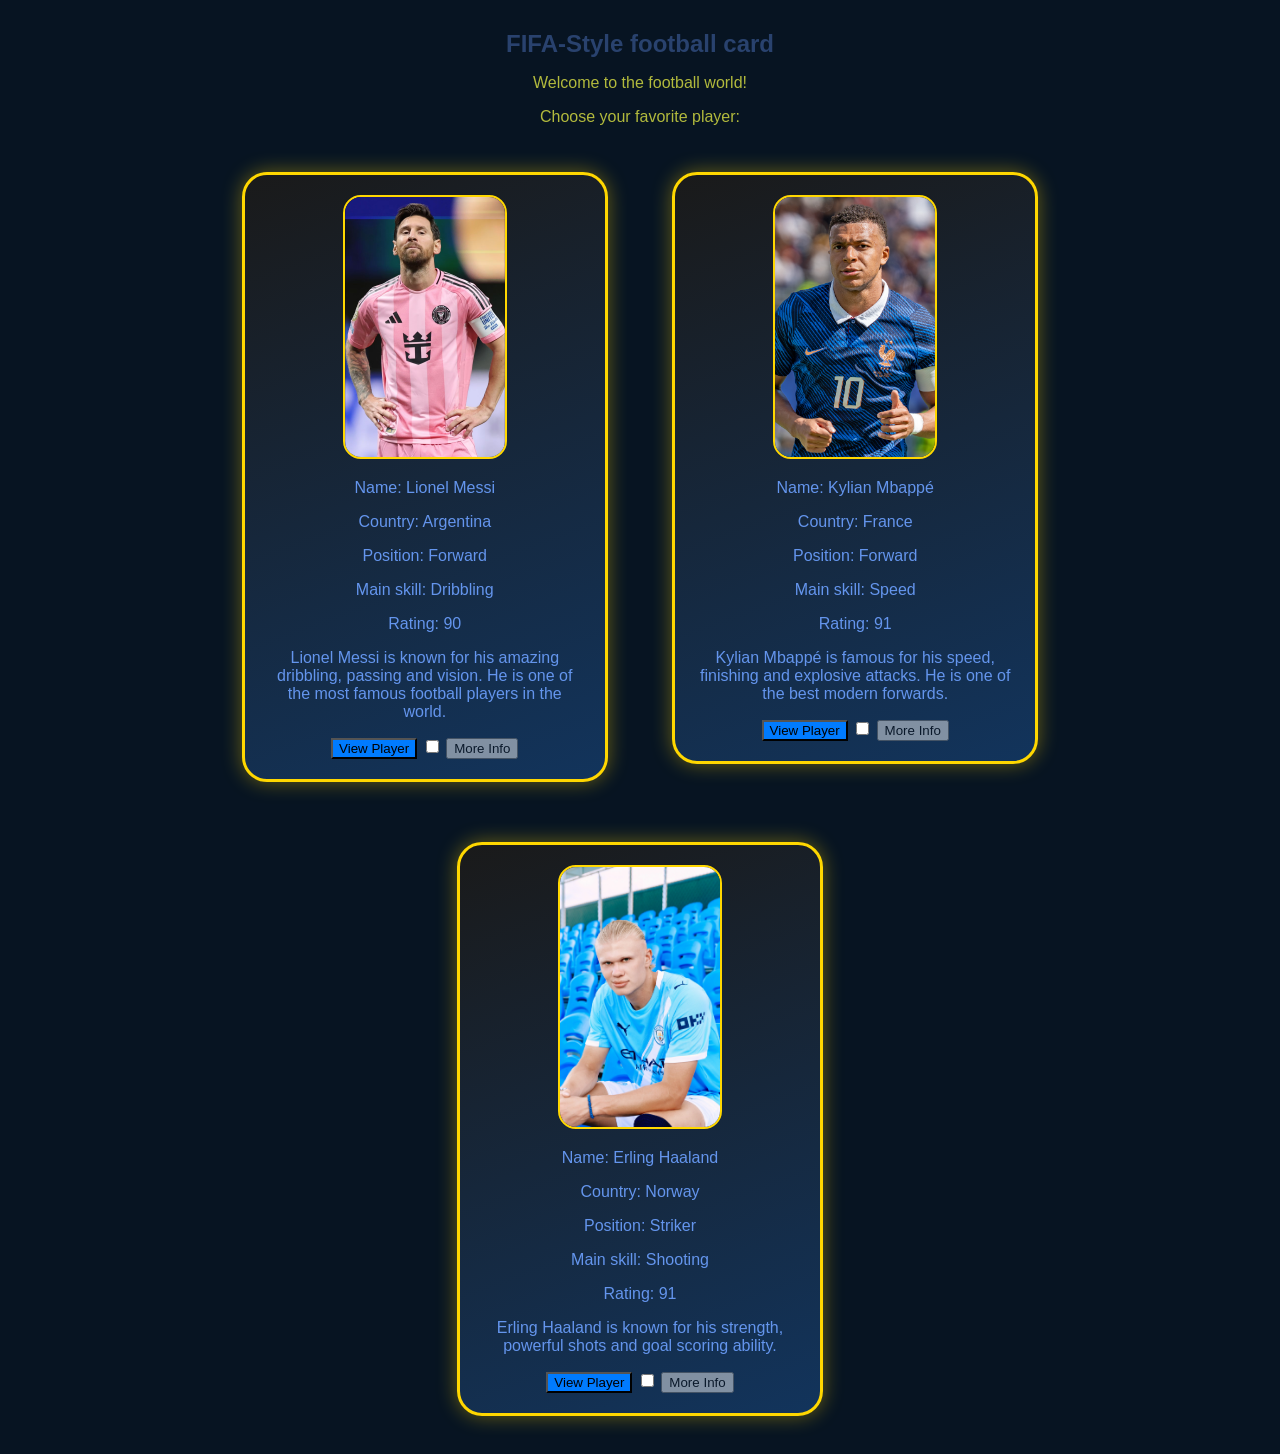
<file: src/indexFIFA.html>
<!DOCTYPE html>
<html lang = "en">
<head>
    <meta charset = "UTF-8">
    <meta name = "viewport" content = "width = device-width, initial-scale = 1.0">
    <title>FIFA-Style football card</title>
    <link rel = "stylesheet" href = "styleFIFA.css">
    <link rel = "shortcut icon" href = "../img/img.png">
</head>
<body>
<header>
    <h1>FIFA-Style football card</h1>
    <p>Welcome to the football world! </p>
    <p>Choose your favorite player:</p>
</header>
<div class = "cards">
    <div class = "player-card"><img src = "../img/img_1.png" alt = "Messi">
        <p>Name: Lionel Messi</p>
        <p> Country: Argentina </p>
        <p> Position: Forward</p>
        <p>Main skill: Dribbling</p>
        <p>Rating: 90</p>
        <p>Lionel Messi is known for his amazing dribbling, passing and vision. He is one of the most famous football
           players in the world.</p>
        <button class = "btn-primary">View Player</button>
        <label>
            <input class = "checkbox-trigger" type = "checkbox">
            <button class = "btn-delete">More Info</button>
        </label>
    </div>
    <div class = "player-card"><img src = "../img/img_2.png" alt = "Mbappe">
        <p>Name: Kylian Mbappé</p>
        <p>Country: France</p>
        <p> Position: Forward</p>
        <p> Main skill: Speed</p>
        <p> Rating: 91</p>
        <p>Kylian Mbappé is famous for his speed, finishing and explosive attacks. He is one of the best modern
           forwards.</p>
        <button class = "btn-primary">View Player</button>
        <label>
            <input class = "checkbox-trigger" type = "checkbox">
            <button class = "btn-delete">More Info</button>
        </label>

    </div>
    <div class = "player-card"><img src = "../img/img_3.png" alt = "Haaland">
        <p>Name: Erling Haaland</p>
        <p> Country: Norway</p>
        <p> Position: Striker</p>
        <p> Main skill: Shooting</p>
        <p>Rating: 91</p>
        <p>Erling Haaland is known for his strength, powerful shots and goal scoring ability.</p>
        <button class = "btn-primary">View Player</button>
        <label>
            <input class = "checkbox-trigger" type = "checkbox">
            <button class = "btn-delete">More Info</button>
        </label>
    </div>
</div>
</body>
</html>
</file>
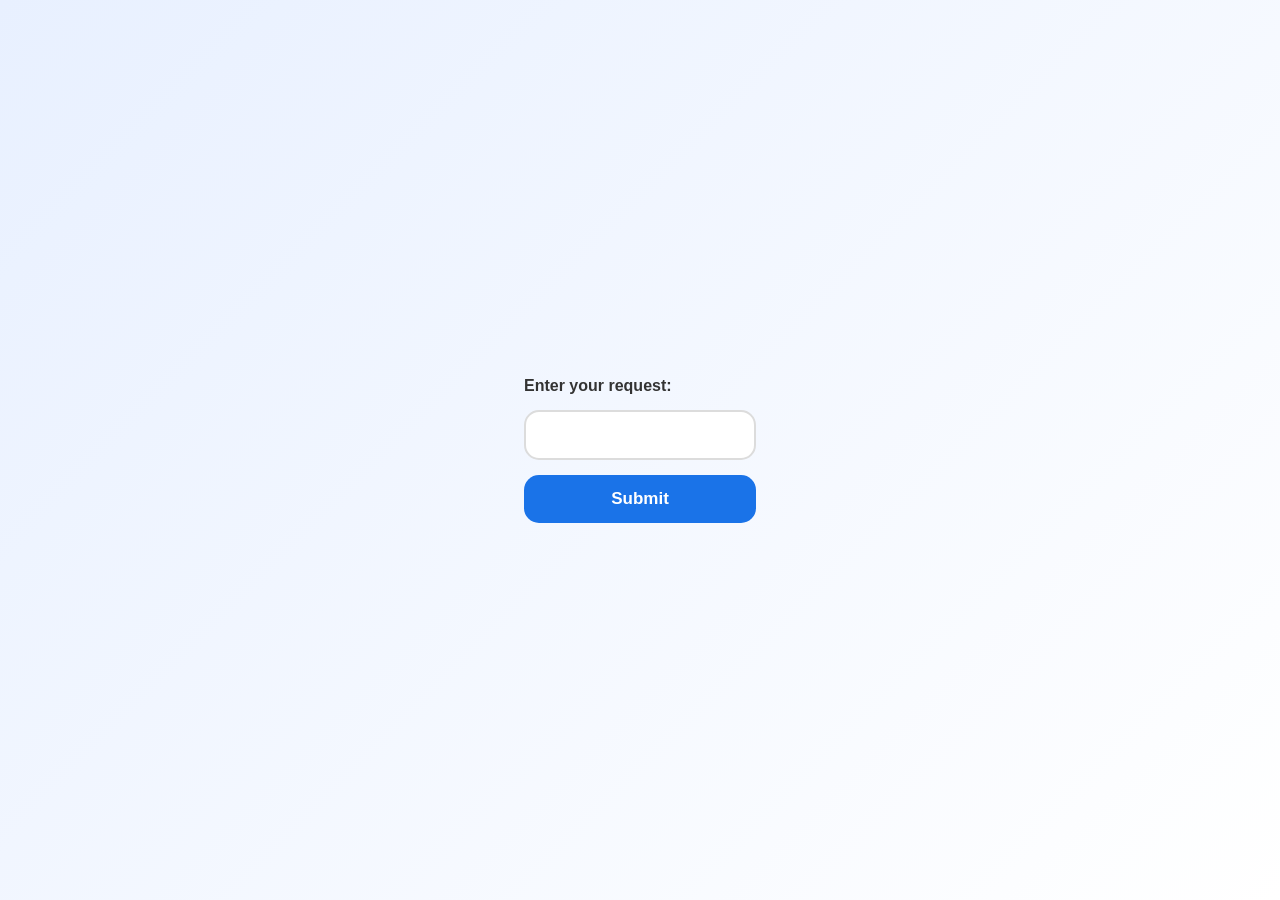
<file: src_forms/indexForm.html>
<!DOCTYPE html>
<html lang = "en" xmlns = "http://www.w3.org/1999/html">
<head>
    <meta charset = "UTF-8">
    <meta name = "viewport" content = "width = device-width, initial-scale = 1.0">
    <title>Form </title>
    <link rel = "stylesheet" href = "styleForm.css">
</head>
<body>
<form action = "https://www.google.com/search" method = "get" >
<label for="request" >Enter your request:</label>
    <input type = "text" id = "request" name = "q">
<button type = "submit" id = "submit" >Submit</button>
</form>

</body>
</html>
</file>
<file: src/styleFIFA.css>
div p {
    color: cornflowerblue;
    font-family: Verdana, Geneva, Tahoma, sans-serif;
    font-size: 16px;
}

h1 ~ p {
    color: #b2ba3d;
    font-family: Verdana, Geneva, Tahoma, sans-serif ;
    font-size: 16px;
}

div {
    color: #29426e;
    font-family: Verdana, Geneva, Tahoma, sans-serif;
    font-size: 16px

}
h1 {
    color: #29426e;
    font-family: Verdana, Geneva, Tahoma, sans-serif;
    font-size: 24px;
    text-align: center;
    margin-top: 30px;

}

img[alt] {
    border: 3px solid goldenrod;


}

.player-card img {
    width: 50%;
    height: 260px;
    object-fit: cover;
    border-radius: 18px;
    border: 2px solid gold;
}

button.btn-primary {
    background-color: #007bff
}

.checkbox-trigger ~ .btn-delete {
    opacity: 0.5;
}


body {
    background-color: #071422;
}

.cards {
    text-align: center;
}

header {
    text-align: center;
}

.player-card {
    width: 320px;
    background: linear-gradient(160deg, #1a1a1a, #12345c);
    border: 3px solid gold;
    border-radius: 25px;
    padding: 20px;
    margin: 30px;
    display: inline-block;
    vertical-align: top;
    box-shadow: 0 0 20px rgba(255, 215, 0, 0.4);
}
</file>
<file: src_forms/styleForm.css>
body {
    margin: 0;
    min-height: 100vh;
    font-family: Verdana, sans-serif;
    background: linear-gradient(135deg, #e8f0ff, #ffffff);
    display: flex;
    justify-content: center;
    align-items: center;
}


form {
    display: flex;
    flex-direction: column;
    gap: 15px;
}

label {
    text-align: left;
    font-weight: bold;
    color: #333;
}

input {
    padding: 14px;
    border: 2px solid #dcdcdc;
    border-radius: 15px;
    font-size: 16px;
}

input:focus {
    outline: none;
    border-color: #1a73e8;
}

button {
    padding: 14px;
    border: none;
    border-radius: 15px;
    background-color: #1a73e8;
    color: white;
    font-size: 17px;
    font-weight: bold;
    cursor: pointer;
    font-family: Verdana, sans-serif;
}

button:hover {
    background-color: #1558b0;
}
</file>
